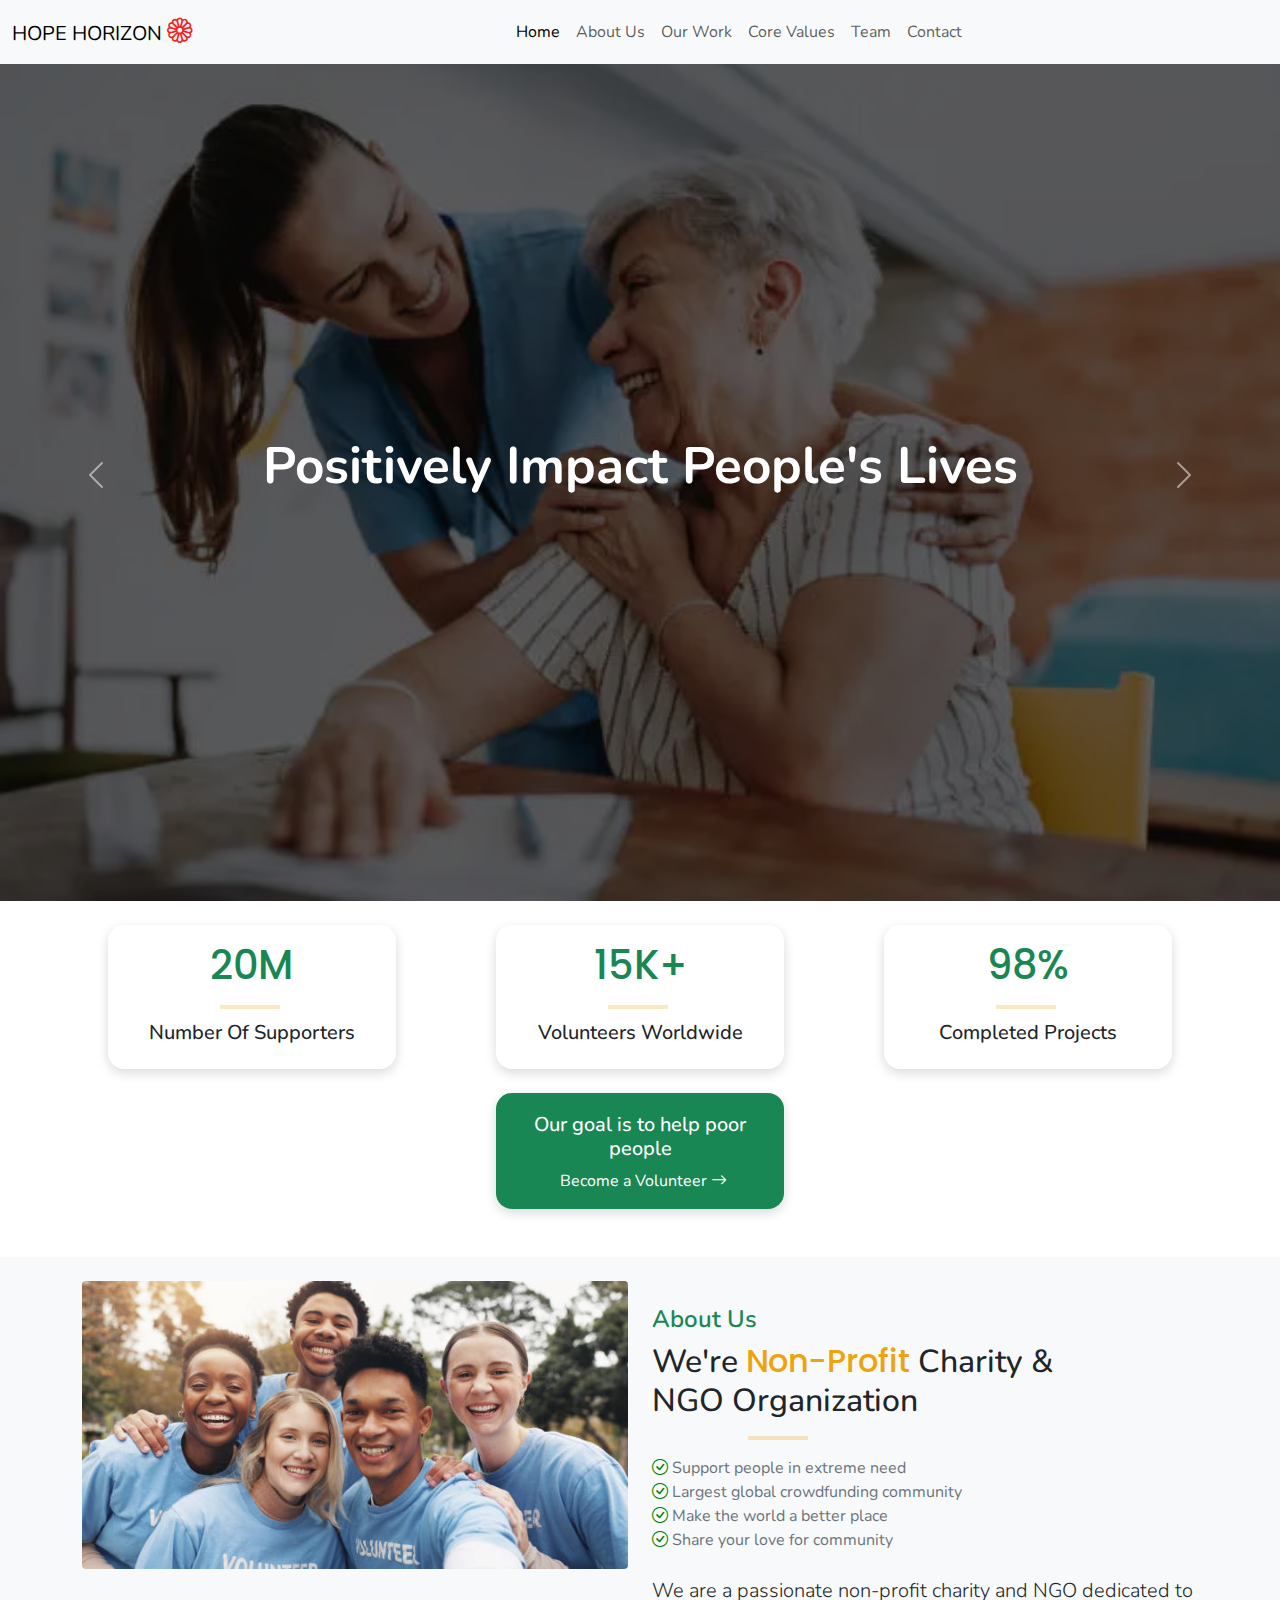
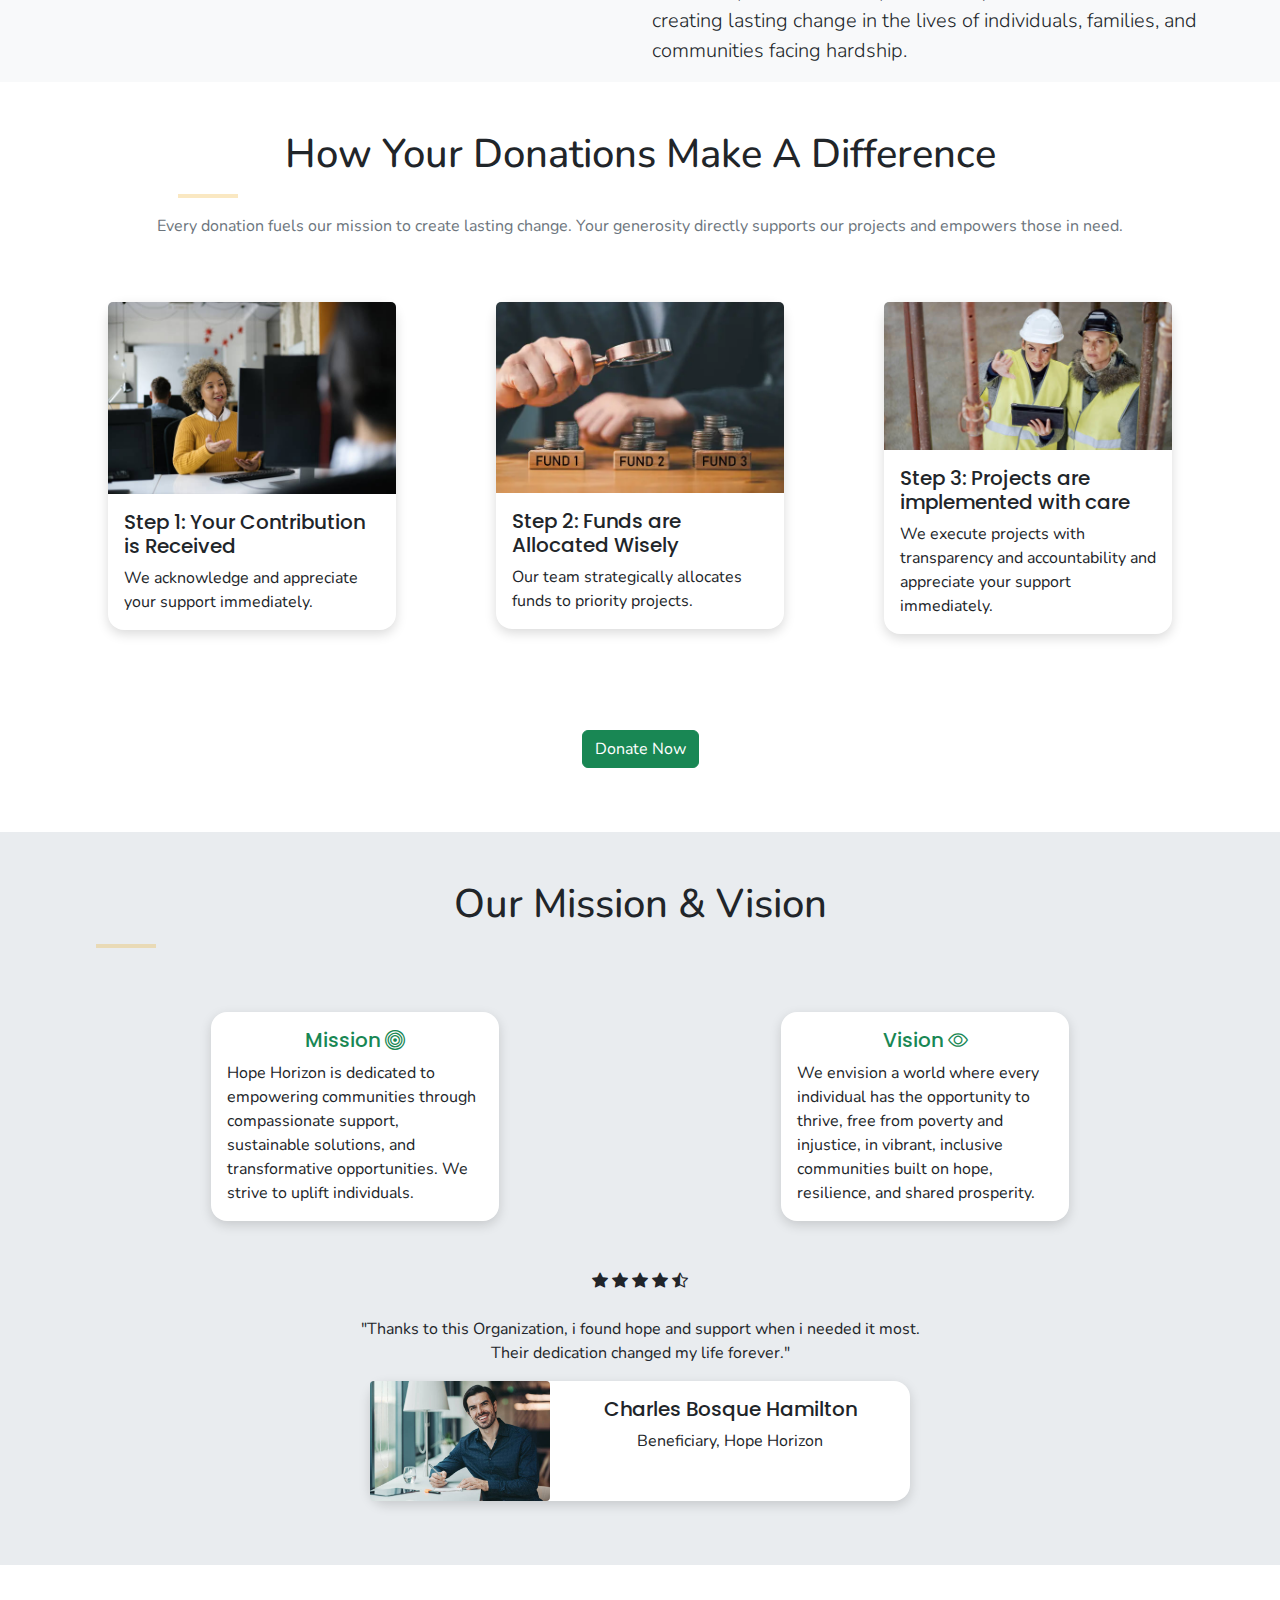
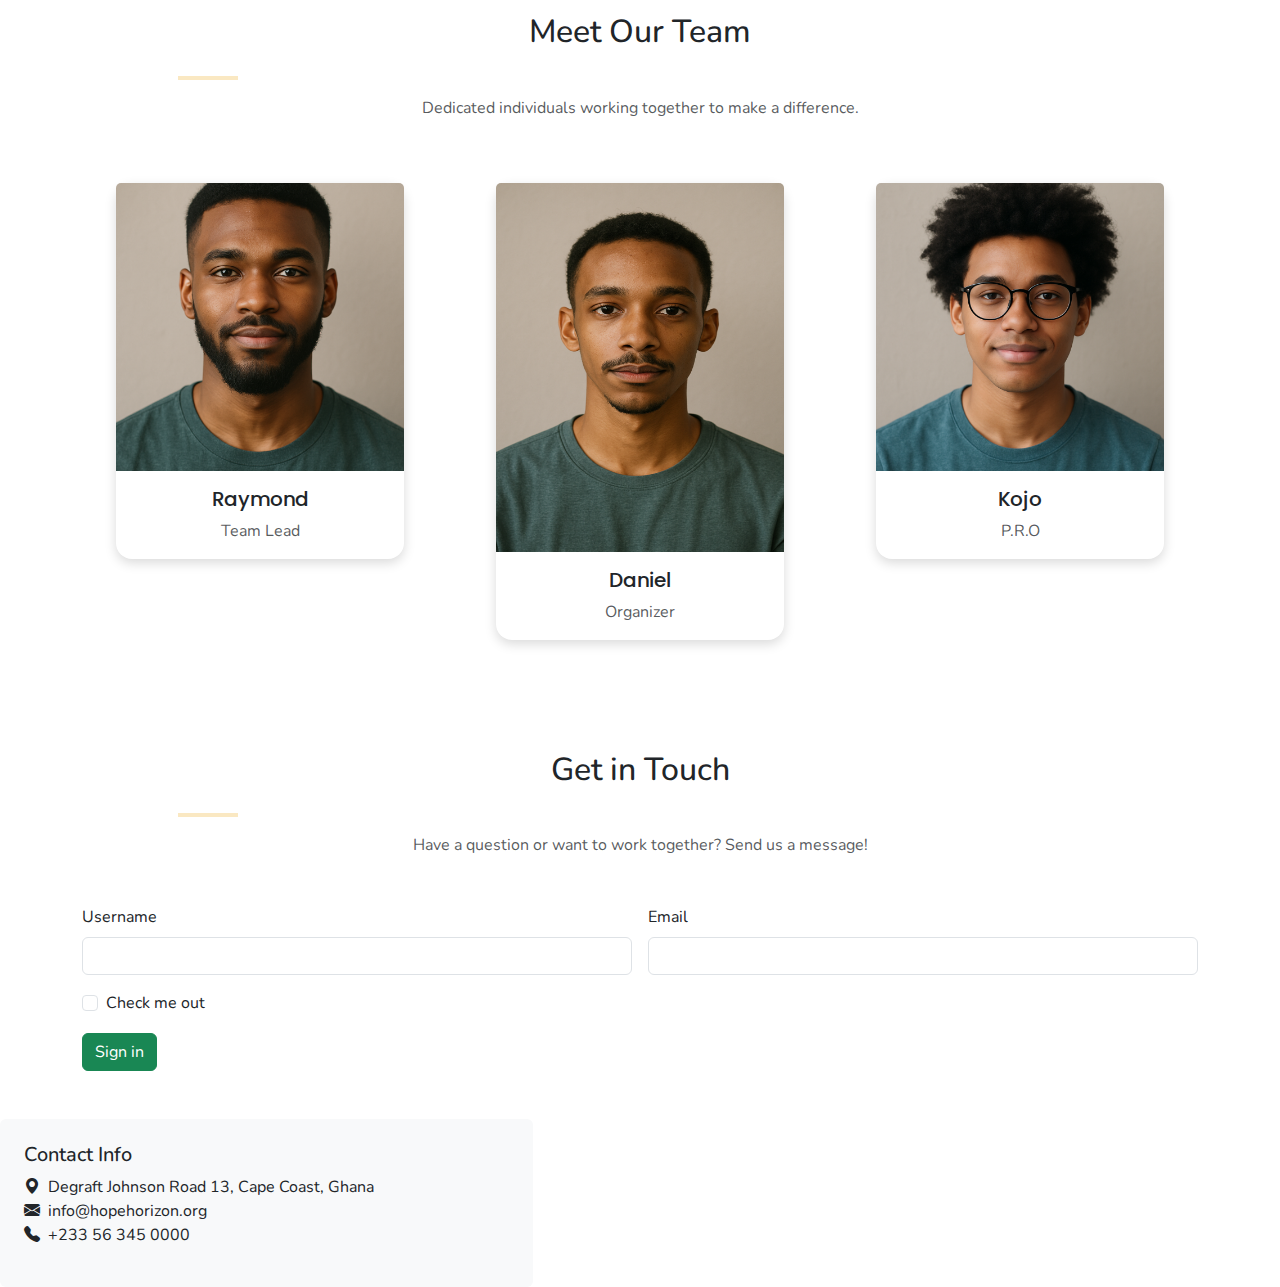
<file: index.html>
<!DOCTYPE html>
<html lang="en">
  <head>
    <meta charset="UTF-8" />
    <meta name="viewport" content="width=device-width, initial-scale=1.0" />
    <title>Non Profit Organization</title>
    <link rel="stylesheet" href="bootstrap-5.3.3-dist/css/bootstrap.min.css" />
    <link rel="stylesheet" href="style.css" />
    <link
      rel="stylesheet"
      href="https://cdn.jsdelivr.net/npm/bootstrap-icons@1.13.1/font/bootstrap-icons.min.css"
    />
    <link rel="preconnect" href="https://fonts.googleapis.com" />
    <link rel="preconnect" href="https://fonts.gstatic.com" crossorigin />
    <link
      href="https://fonts.googleapis.com/css2?family=Anton&family=Cormorant:ital,wght@0,300..700;1,300..700&family=Dancing+Script:wght@400..700&family=Montserrat:ital,wght@0,100..900;1,100..900&family=Nunito:ital,wght@0,200..1000;1,200..1000&family=Playwrite+RO:wght@100..400&family=Poppins:ital,wght@0,100;0,200;0,300;0,400;0,500;0,600;0,700;0,800;0,900;1,100;1,200;1,300;1,400;1,500;1,600;1,700;1,800;1,900&family=Roboto+Flex:opsz,wght@8..144,100..1000&family=Roboto:ital,wght@0,100..900;1,100..900&family=Send+Flowers&family=Style+Script&display=swap"
      rel="stylesheet"
    />
  </head>

  <body>
    <!-- NAVBAR -->
    <nav class="navbar navbar-expand-lg bg-body-tertiary fixed-top">
      <div class="container-fluid">
        <a class="navbar-brand" href="#"
          >HOPE HORIZON <i class="bi bi-flower1"></i
        ></a>
        <button
          class="navbar-toggler"
          type="button"
          data-bs-toggle="collapse"
          data-bs-target="#navbarNav"
          aria-controls="navbarNav"
          aria-expanded="false"
          aria-label="Toggle navigation"
        >
          <span class="navbar-toggler-icon"></span>
        </button>
        <div class="collapse navbar-collapse" id="navbarNav">
          <ul class="navbar-nav mx-auto">
            <li class="nav-item">
              <a class="nav-link active" aria-current="page" href="#home"
                >Home</a
              >
            </li>
            <li class="nav-item">
              <a class="nav-link" href="#about">About Us</a>
            </li>
            <li class="nav-item">
              <a class="nav-link" href="#work">Our Work</a>
            </li>
 <li class="nav-item">
              <a class="nav-link" href="#corevalues">Core Values</a>
            </li>


            <li class="nav-item">
              <a class="nav-link" href="#team">Team</a>
            </li>
            <li class="nav-item">
              <a class="nav-link" href="#contact">Contact</a>
            </li>
          </ul>
        </div>
      </div>
    </nav>

    <!-- first-section -->
    <section class="first-section mt-5" id="home">
      <div id="carouselExampleFade" class="carousel slide carousel-fade">
        <div class="carousel-inner">
          <div
            class="carousel-item active first-car-img d-flex justify-content-center align-items-center"
          >
            <img src="hero-image.webp" class="d-block w-100" alt="..." />
            <p class="text text-white">Positively Impact People's Lives</p>
          </div>
          <div
            class="carousel-item second-car-img d-flex justify-content-center align-items-center"
          >
            <img src="carousel-2.avif" class="d-block w-100" alt="..." />
            <p class="text text-white">God Loves A Cheerful Giver</p>
          </div>
          <div
            class="carousel-item third-car-img d-flex justify-content-center align-items-center"
          >
            <img src="carousel-3.webp" class="d-block w-100" alt="..." />
            <p class="text text-white">Make A Lasting Impact On Learners</p>
          </div>
        </div>
        <button
          class="carousel-control-prev"
          type="button"
          data-bs-target="#carouselExampleFade"
          data-bs-slide="prev"
        >
          <span class="carousel-control-prev-icon" aria-hidden="true"></span>
          <span class="visually-hidden">Previous</span>
        </button>
        <button
          class="carousel-control-next"
          type="button"
          data-bs-target="#carouselExampleFade"
          data-bs-slide="next"
        >
          <span class="carousel-control-next-icon" aria-hidden="true"></span>
          <span class="visually-hidden">Next</span>
        </button>
      </div>
    </section>
    <!-- second section -->
    <section class="second-section pt-4 pb-4">
      <div class="container">
        <div class="row gap-4">
          <div class="col-md">
            <!-- cards -->
            <div class="card mx-auto" style="width: 18rem">
              <div class="card-body">
                <h1 class="card-title text-center text-success">20M</h1>
                <hr />
                <h5 class="card-subtitle mb-2 text-center">
                  Number Of Supporters
                </h5>
              </div>
            </div>
          </div>
          <div class="col-md">
            <div class="card mx-auto" style="width: 18rem">
              <div class="card-body">
                <h1 class="card-title text-center text-success">15K+</h1>
                <hr />

                <h5 class="card-subtitle mb-2 text-center">
                  Volunteers Worldwide
                </h5>
              </div>
            </div>
          </div>
          <div class="col-md">
            <div class="card mx-auto" style="width: 18rem">
              <div class="card-body">
                <h1 class="card-title text-center text-success">98%</h1>
                <hr />

                <h5 class="card-subtitle mb-2 text-center">
                  Completed Projects
                </h5>
              </div>
            </div>
          </div>
          <div class="col-md">
            <div
              class="card mx-auto bg-success text-white"
              style="width: 18rem"
            >
              <div class="card-body pt-4">
                <!-- <h1 class="card-title text-center text-success">20M</h1> -->
                <h5 class="card-subtitle mb-2 text-center">
                  Our goal is to help poor people
                </h5>
                <a href="#" class="card-link text-white"
                  >Become a Volunteer <i class="bi bi-arrow-right"></i
                ></a>
              </div>
            </div>
            <span id="about"></span>
          </div>
        </div>
      </div>
    </section>
    <!-- third section -->
    <section class="third-section bg-body-tertiary pt-4 mt-4">
      <div class="container">
        <div class="row">
          <div class="col-md-6">
            <img
              src="third section image.jpg"
              class="img-fluid rounded-1"
              alt=""
            />
          </div>
          <div class="col-md-6">
            <h4 class="text-success about-text pt-4">About Us</h4>
            <h2>
              We're <span>Non-Profit</span> Charity & <br />
              NGO Organization
            </h2>
            <hr />
            <i class="bi bi-check-circle"></i>
            <p class="text-secondary support">Support people in extreme need</p>
            <br />
            <i class="bi bi-check-circle"></i>
            <p class="text-secondary support">
              Largest global crowdfunding community
            </p>
            <br />
            <i class="bi bi-check-circle"></i>
            <p class="text-secondary support">Make the world a better place</p>
            <br />
            <i class="bi bi-check-circle"></i>
            <p class="text-secondary support">Share your love for community</p>
            <br />
            <p class="lead mt-4">
              We are a passionate non-profit charity and NGO dedicated to
              creating lasting change in the lives of individuals, families, and
              communities facing hardship.
            </p>
          </div>
          <span id="work"></span>
        </div>
      </div>
    </section>
    <!-- fourth-section -->
    <section class="fourth-section mt-5 pb-5">
      <div class="container">
        <h1 class="text-center">How Your Donations Make A Difference</h1>
        <hr class="donations-hr">
        <p class="text-secondary pb-5 text-center">
          Every donation fuels our mission to create lasting change. Your
          generosity directly supports our projects and empowers those in need.
        </p>
        <div class="row gap-4">
          <div class="col-md">
            <div class="card mx-auto" style="width: 18rem">
              <img src="lady behind pc.jpg" class="card-img-top" alt="..." />
              <div class="card-body">
                <h5 class="card-title">
                  Step 1: Your Contribution is Received
                </h5>
                <p class="card-text">
                  We acknowledge and appreciate your support immediately.
                </p>
              </div>
            </div>
          </div>

          <div class="col-md">
            <div class="card mx-auto" style="width: 18rem">
              <img src="funds img.webp" class="card-img-top" alt="..." />
              <div class="card-body">
                <h5 class="card-title">Step 2: Funds are Allocated Wisely</h5>
                <p class="card-text">
                  Our team strategically allocates funds to priority projects.
                </p>
              </div>
            </div>
          </div>

          <div class="col-md">
            <div class="card mx-auto" style="width: 18rem">
              <img src="projects img.jpg" class="card-img-top" alt="..." />
              <div class="card-body">
                <h5 class="card-title">
                  Step 3: Projects are implemented with care
                </h5>
                <p class="card-text">
                  We execute projects with transparency and accountability and
                  appreciate your support immediately.
                </p>
              </div>
            </div>
          </div>
        </div>
      </div>
      <div class="button-div text-center mt-5">
        <button type="button" class="btn btn-success mt-5" id="btn">Donate Now</button>
        <p class="scriptText text-center mt-2" id="scriptText"></p>
      </div>
    </section>

    <!-- Mission and Vision -->
    <section class="bg-body-secondary pt-5 pb-5" id="corevalues">
      <h1 class="text-center">Our Mission & Vision</h1>
      <hr class="mission-hr">
      <div class="container">
        <div class="row d-flex justify-content-center">
          <div class="col-md-6 col-lg-6">
            <!-- cards -->
            <div class="card mt-5 mx-auto" style="width: 18rem">
              <div class="card-body">
                <h5 class="card-title text-center text-success">
                  Mission <i class="bi bi-bullseye"></i>
                </h5>
                <p class="card-text">
                  Hope Horizon is dedicated to empowering communities through
                  compassionate support, sustainable solutions, and
                  transformative opportunities. We strive to uplift individuals.
                </p>
              </div>
            </div>
          </div>
          <div class="col-md-6 col-lg-6">
            <div class="card mt-5 mx-auto" style="width: 18rem">
              <div class="card-body">
                <h5 class="card-title text-center text-success">
                  Vision <i class="bi bi-eye"></i>
                </h5>
                <p class="card-text">
                  We envision a world where every individual has the opportunity
                  to thrive, free from poverty and injustice, in vibrant,
                  inclusive communities built on hope, resilience, and shared
                  prosperity.
                </p>
              </div>
            </div>
          </div>
        </div>
        <div class="star-icons mt-5 text-center">
 <i class="bi bi-star-fill"></i>
<i class="bi bi-star-fill"></i>
<i class="bi bi-star-fill"></i>
<i class="bi bi-star-fill"></i>
<i class="bi bi-star-half"></i>
<p class="mt-4">
  "Thanks to this Organization, i found hope and support when i needed it most. <br> Their dedication changed my life forever."
</p>
<!-- Author -->
 <div class="card mb-3 mx-auto" style="max-width: 540px;">
  <div class="row g-0">
    <div class="col-md-4">
      <img src="author.jpg" class="img-fluid rounded-1" alt="...">
    </div>
    <div class="col-md-8">
      <div class="card-body">
        <h5 class="card-title">Charles Bosque Hamilton</h5>
        <p class="card-text">Beneficiary, Hope Horizon </p>
      
      </div>
    </div>
  </div>
</div>


        </div>
      </div>
    </section>

    <!-- Team -->
    <section class="fifth-section mt-5 pb-5" id="team">
      <div class="container text-center">
        <h2 class="mb-4">Meet Our Team</h2>
        <hr class="team-hr">
        <p class="mb-5 text-muted">
          Dedicated individuals working together to make a difference.
        </p>

        <div class="row">
          <div class="col-md-12 col-lg-4">
            <div class="card" style="width: 18rem; margin: 15px auto">
              <img src="Ray.png" class="card-img-top" alt="Raymond" />
              <div class="card-body">
                <h5 class="card-title">Raymond</h5>
                <p class="card-text text-muted">Team Lead</p>
              </div>
            </div>
          </div>
          <div class="col-md-12 col-lg-4">
            <div class="card" style="width: 18rem; margin: 15px auto">
              <img
                style="height: 41vh"
                src="Dan.png"
                class="card-img-top"
                alt="Daniel"
              />
              <div class="card-body">
                <h5 class="card-title">Daniel</h5>
                <p class="card-text text-muted">Organizer</p>
              </div>
            </div>
          </div>
          <div class="col-md-12 col-lg-4">
            <div class="card" style="width: 18rem; margin: 15px auto">
              <img src="Kojo.png" class="card-img-top" alt="Kojo" />
              <div class="card-body">
                <h5 class="card-title">Kojo</h5>
                <p class="card-text text-muted">P.R.O</p>
              </div>
            </div>
          </div>
        </div>
      </div>
    </section>
    <!-- Contact -->
    <section class="mt-5 pb-5">
      <div class="container" id="contact">
        <h2 class="text-center mb-4">Get in Touch</h2>
        <hr class="get-in-touch-hr">
        <p class="text-center mb-5 text-muted">
          Have a question or want to work together? Send us a message!
        </p>

        <form class="row g-3">
          <div class="col-md-6">
            <label for="Username" class="form-label">Username</label>
            <input type="text" class="form-control" id="inputUsername4" />
          </div>
          <div class="col-md-6">
            <label for="inputEmail4" class="form-label">Email</label>
            <input type="email" class="form-control" id="inputEmail4" />
          </div>
          <div class="col-12">
            <div class="form-check">
              <input class="form-check-input" type="checkbox" id="gridCheck" />
              <label class="form-check-label" for="gridCheck">
                Check me out
              </label>
            </div>
          </div>
          <div class="col-12">
            <button type="submit" class="btn btn-success">Sign in</button>
          </div>
        </form>
      </div>
    </section>
    <footer>
      <div class="col-lg-5 bg">
        <div class="p-4 bg-light rounded">
          <h5>Contact Info</h5>
          <ul class="list-unstyled">
            <li>
              <i class="bi bi-geo-alt-fill me-2"></i>Degraft Johnson Road 13,
              Cape Coast, Ghana
            </li>
            <li>
              <i class="bi bi-envelope-fill me-2"></i>info@hopehorizon.org
            </li>
            <li><i class="bi bi-telephone-fill me-2"></i>+233 56 345 0000</li>
          </ul>
        </div>
      </div>
    </footer>
    <script src="bootstrap-5.3.3-dist/js/bootstrap.min.js"></script>
    <script src="script.js"></script>
  </body>
</html>
</file>
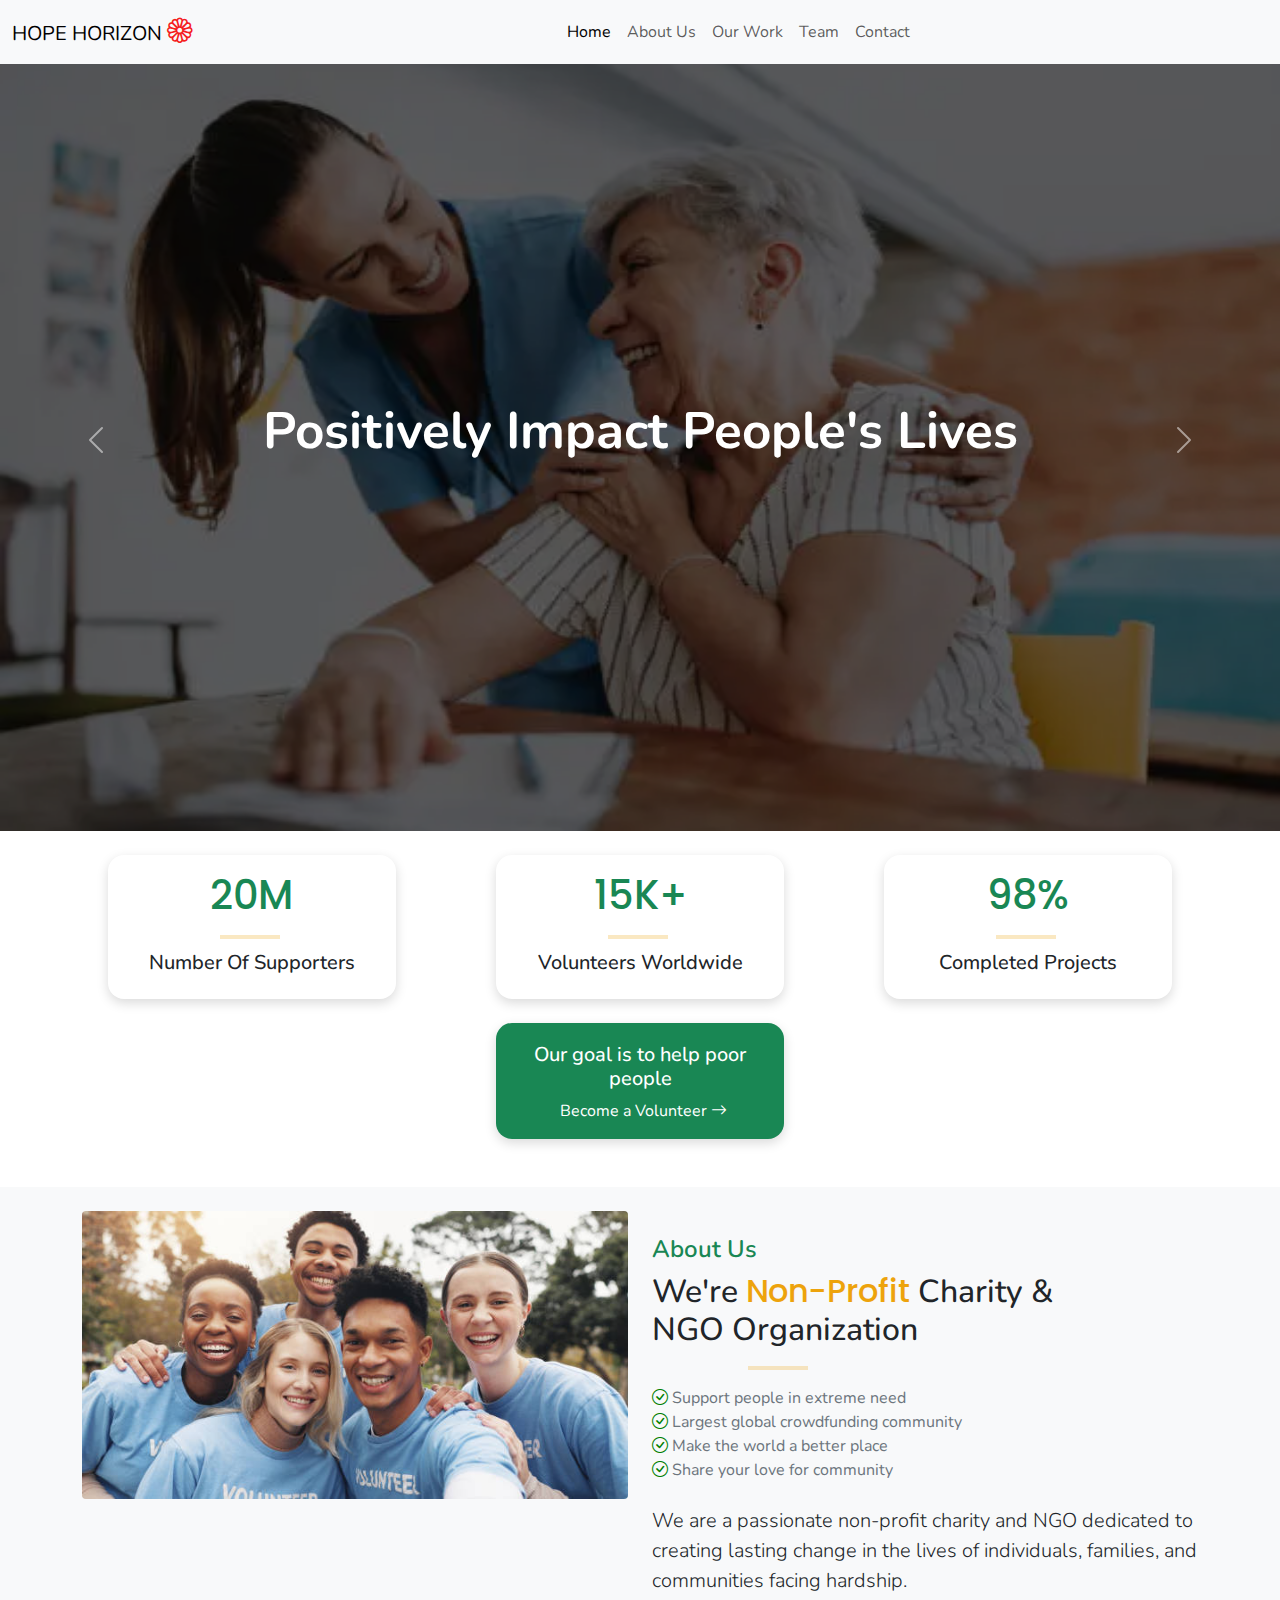
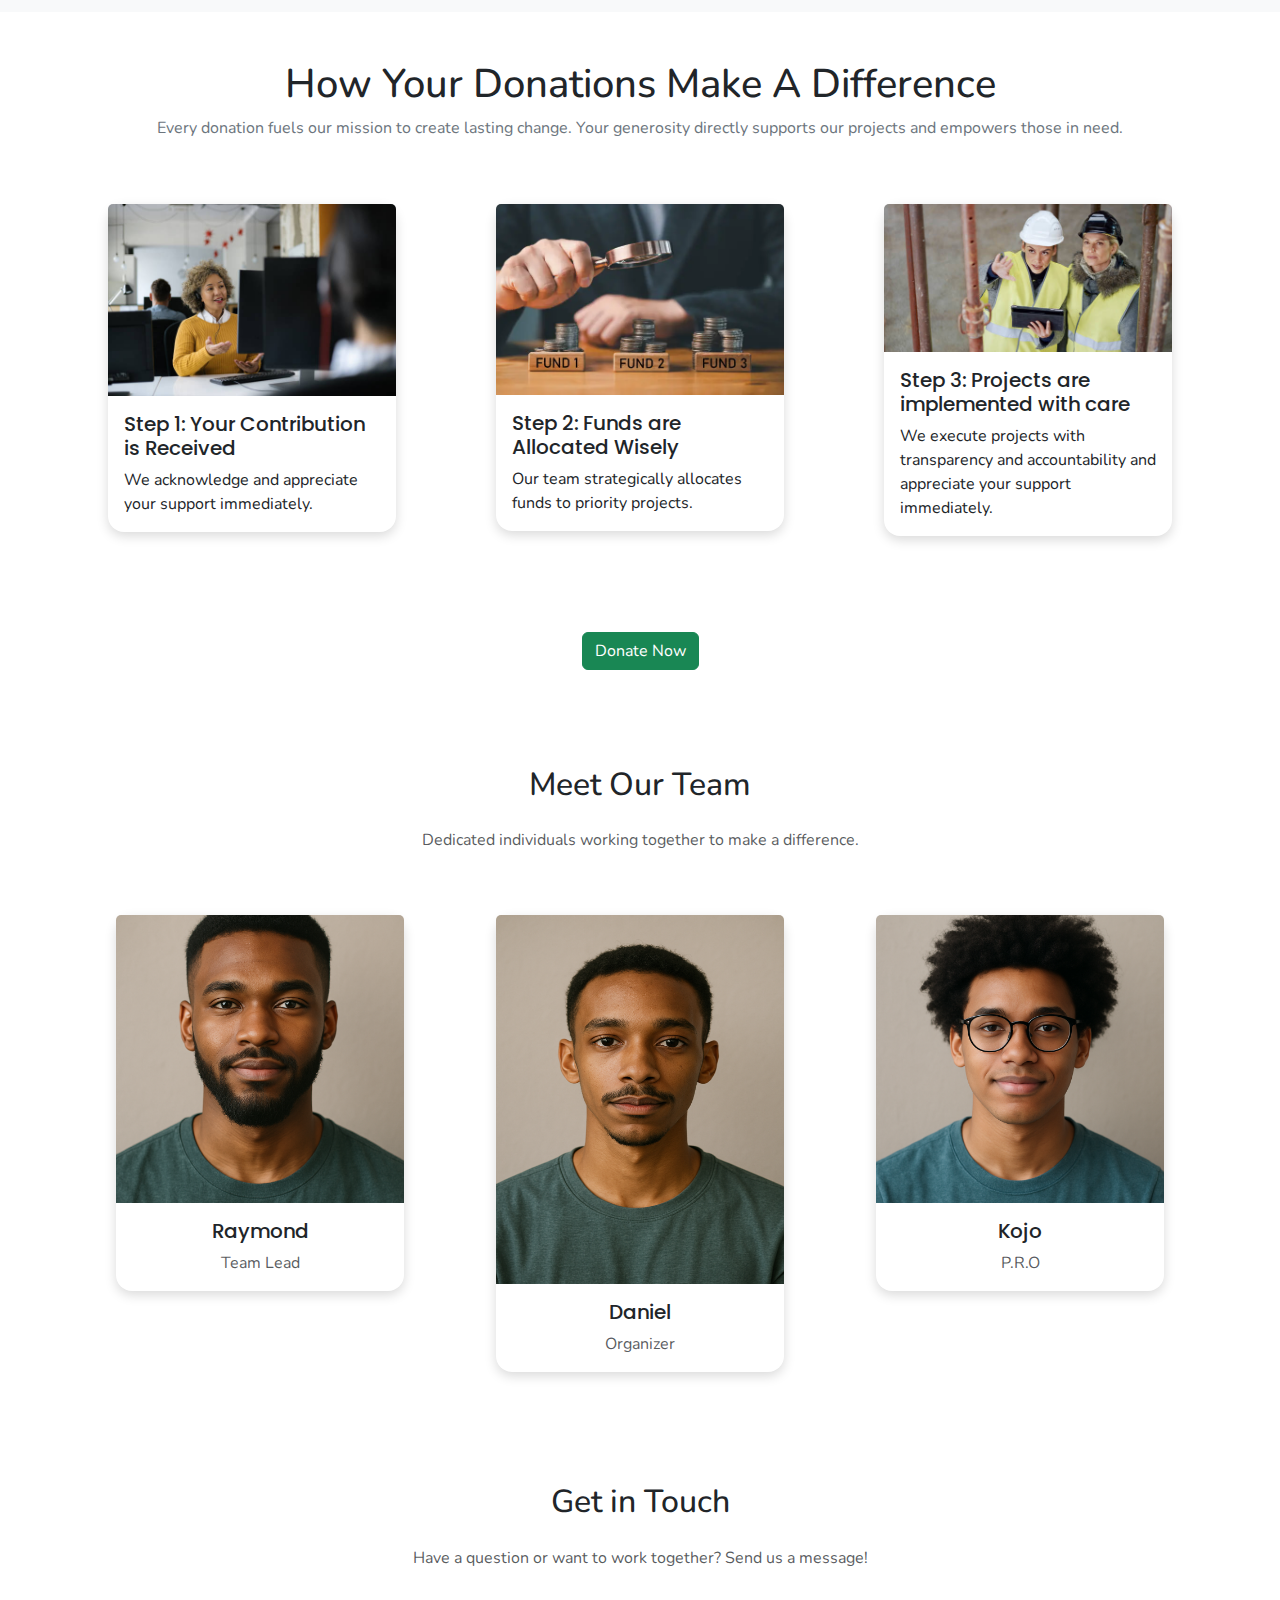
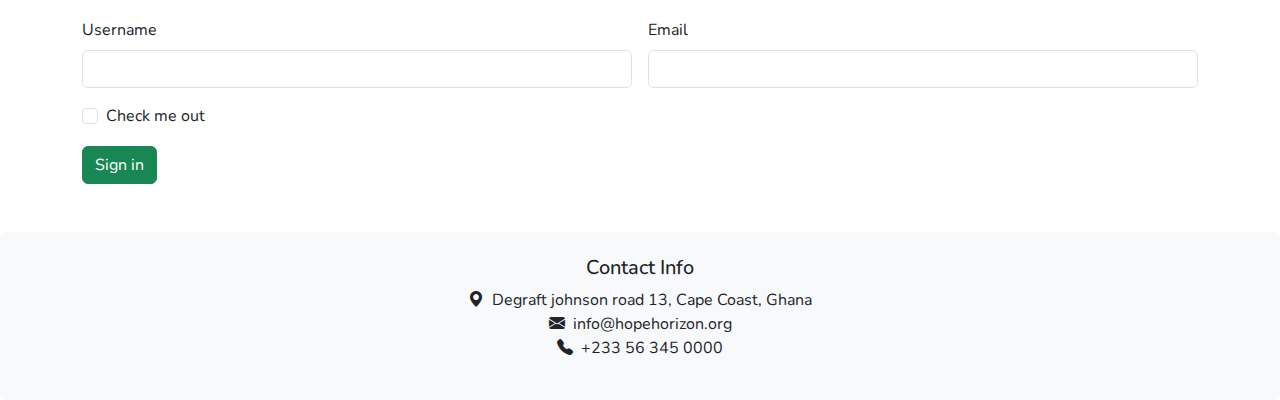
<file: Non-Profit/index.html>
<!DOCTYPE html>
<html lang="en">

<head>
  <meta charset="UTF-8" />
  <meta name="viewport" content="width=device-width, initial-scale=1.0" />
  <title>Non Profit Organization</title>
  <link rel="stylesheet" href="bootstrap-5.3.3-dist/css/bootstrap.min.css" />
  <link rel="stylesheet" href="style.css" />
  <link rel="stylesheet" href="https://cdn.jsdelivr.net/npm/bootstrap-icons@1.13.1/font/bootstrap-icons.min.css" />
  <link rel="preconnect" href="https://fonts.googleapis.com" />
  <link rel="preconnect" href="https://fonts.gstatic.com" crossorigin />
  <link
    href="https://fonts.googleapis.com/css2?family=Anton&family=Cormorant:ital,wght@0,300..700;1,300..700&family=Dancing+Script:wght@400..700&family=Montserrat:ital,wght@0,100..900;1,100..900&family=Nunito:ital,wght@0,200..1000;1,200..1000&family=Playwrite+RO:wght@100..400&family=Poppins:ital,wght@0,100;0,200;0,300;0,400;0,500;0,600;0,700;0,800;0,900;1,100;1,200;1,300;1,400;1,500;1,600;1,700;1,800;1,900&family=Roboto+Flex:opsz,wght@8..144,100..1000&family=Roboto:ital,wght@0,100..900;1,100..900&family=Send+Flowers&family=Style+Script&display=swap"
    rel="stylesheet" />
</head>

<body>
  <!-- NAVBAR -->
  <nav class="navbar navbar-expand-lg bg-body-tertiary fixed-top">
    <div class="container-fluid">
      <a class="navbar-brand" href="#">HOPE HORIZON <i class="bi bi-flower1"></i></a>
      <button class="navbar-toggler" type="button" data-bs-toggle="collapse" data-bs-target="#navbarNav"
        aria-controls="navbarNav" aria-expanded="false" aria-label="Toggle navigation">
        <span class="navbar-toggler-icon"></span>
      </button>
      <div class="collapse navbar-collapse" id="navbarNav">
        <ul class="navbar-nav mx-auto">
          <li class="nav-item">
            <a class="nav-link active" aria-current="page" href="#home">Home</a>
          </li>
          <li class="nav-item">
            <a class="nav-link" href="#about">About Us</a>
          </li>
          <li class="nav-item">
            <a class="nav-link" href="#work">Our Work</a>
          </li>
          <li class="nav-item">
            <a class="nav-link" href="#team">Team</a>
          </li>
          <li class="nav-item">
            <a class="nav-link" href="#contact">Contact</a>
          </li>
        </ul>
      </div>
    </div>
  </nav>

  <!-- first-section -->
  <section class="first-section mt-5" id="home">
    <div id="carouselExampleFade" class="carousel slide carousel-fade">
      <div class="carousel-inner">
        <div class="carousel-item active first-car-img d-flex justify-content-center align-items-center">
          <img src="hero-image.webp" class="d-block w-100" alt="..." />
          <p class="text text-white">Positively Impact People's Lives</p>
        </div>
        <div class="carousel-item second-car-img d-flex justify-content-center align-items-center">
          <img src="carousel-2.avif" class="d-block w-100" alt="..." />
          <p class="text text-white">God Loves A Cheerful Giver</p>
        </div>
        <div class="carousel-item third-car-img d-flex justify-content-center align-items-center">
          <img src="carousel-3.webp" class="d-block w-100" alt="..." />
          <p class="text text-white">Make A Lasting Impact On Learners</p>
        </div>
      </div>
      <button class="carousel-control-prev" type="button" data-bs-target="#carouselExampleFade" data-bs-slide="prev">
        <span class="carousel-control-prev-icon" aria-hidden="true"></span>
        <span class="visually-hidden">Previous</span>
      </button>
      <button class="carousel-control-next" type="button" data-bs-target="#carouselExampleFade" data-bs-slide="next">
        <span class="carousel-control-next-icon" aria-hidden="true"></span>
        <span class="visually-hidden">Next</span>
      </button>
    </div>
  </section>
  <!-- second section -->
  <section class="second-section pt-4 pb-4">
    <div class="container">
      <div class="row gap-4">
        <div class="col-md">
          <!-- cards -->
          <div class="card mx-auto" style="width: 18rem">
            <div class="card-body">
              <h1 class="card-title text-center text-success">20M</h1>
              <hr />
              <h5 class="card-subtitle mb-2 text-center">
                Number Of Supporters
              </h5>
            </div>
          </div>
        </div>
        <div class="col-md">
          <div class="card mx-auto" style="width: 18rem">
            <div class="card-body">
              <h1 class="card-title text-center text-success">15K+</h1>
              <hr />

              <h5 class="card-subtitle mb-2 text-center">
                Volunteers Worldwide
              </h5>
            </div>
          </div>
        </div>
        <div class="col-md">
          <div class="card mx-auto" style="width: 18rem">
            <div class="card-body">
              <h1 class="card-title text-center text-success">98%</h1>
              <hr />

              <h5 class="card-subtitle mb-2 text-center">
                Completed Projects
              </h5>
            </div>
          </div>
        </div>
        <div class="col-md">
          <div class="card mx-auto bg-success text-white" style="width: 18rem">
            <div class="card-body pt-4">
              <!-- <h1 class="card-title text-center text-success">20M</h1> -->
              <h5 class="card-subtitle mb-2 text-center">
                Our goal is to help poor people
              </h5>
              <a href="#" class="card-link text-white">Become a Volunteer <i class="bi bi-arrow-right"></i></a>
            </div>
          </div>
          <span id="about"></span>
        </div>
      </div>
    </div>
  </section>
  <!-- third section -->
  <section class="third-section bg-body-tertiary pt-4 mt-4">
    <div class="container">
      <div class="row">
        <div class="col-md-6">
          <img src="third section image.jpg" class="img-fluid rounded-1" alt="" />
        </div>
        <div class="col-md-6">
          <h4 class="text-success about-text pt-4">About Us</h4>
          <h2>
            We're <span>Non-Profit</span> Charity & <br />
            NGO Organization
          </h2>
          <hr />
          <i class="bi bi-check-circle"></i>
          <p class="text-secondary support">Support people in extreme need</p>
          <br />
          <i class="bi bi-check-circle"></i>
          <p class="text-secondary support">
            Largest global crowdfunding community
          </p>
          <br />
          <i class="bi bi-check-circle"></i>
          <p class="text-secondary support">Make the world a better place</p>
          <br />
          <i class="bi bi-check-circle"></i>
          <p class="text-secondary support">Share your love for community</p>
          <br />
          <p class="lead mt-4">
            We are a passionate non-profit charity and NGO dedicated to
            creating lasting change in the lives of individuals, families, and
            communities facing hardship.
          </p>
        </div>
        <span id="work"></span>
      </div>
    </div>
  </section>
  <!-- fourth-section -->
  <section class="fourth-section mt-5 pb-5">
    <div class="container">
      <h1 class="text-center">How Your Donations Make A Difference</h1>
      <p class="text-secondary pb-5 text-center">
        Every donation fuels our mission to create lasting change. Your
        generosity directly supports our projects and empowers those in need.
      </p>
      <div class="row gap-4">
        <div class="col-md">
          <div class="card mx-auto" style="width: 18rem">
            <img src="lady behind pc.jpg" class="card-img-top" alt="..." />
            <div class="card-body">
              <h5 class="card-title">
                Step 1: Your Contribution is Received
              </h5>
              <p class="card-text">
                We acknowledge and appreciate your support immediately.
              </p>
            </div>
          </div>
        </div>

        <div class="col-md">
          <div class="card mx-auto" style="width: 18rem">
            <img src="funds img.webp" class="card-img-top" alt="..." />
            <div class="card-body">
              <h5 class="card-title">Step 2: Funds are Allocated Wisely</h5>
              <p class="card-text">
                Our team strategically allocates funds to priority projects.
              </p>
            </div>
          </div>
        </div>

        <div class="col-md">
          <div class="card mx-auto" style="width: 18rem">
            <img src="projects img.jpg" class="card-img-top" alt="..." />
            <div class="card-body">
              <h5 class="card-title">
                Step 3: Projects are implemented with care
              </h5>
              <p class="card-text">
                We execute projects with transparency and accountability and
                appreciate your support immediately.
              </p>
            </div>
          </div>
        </div>
      </div>
    </div>
    <div class="button-div text-center mt-5">
      <button type="button" class="btn btn-success mt-5">Donate Now</button>
    </div>
  </section>
  <!-- Team -->
  <section class="fifth-section mt-5 pb-5" id="team">
    <div class="container text-center">
      <h2 class="mb-4">Meet Our Team</h2>
      <p class="mb-5 text-muted">Dedicated individuals working together to make a difference.</p>

      <div class="row">
        <div class="col">
          <div class="card" style="width: 18rem;margin:15px auto;">
            <img src="Ray.png" class="card-img-top" alt="...">
            <div class="card-body">
              <h5 class="card-title">Raymond</h5>
              <p class="card-text text-muted">Team Lead</p>
            </div>
          </div>
        </div>
        <div class="col">
          <div class="card" style="width: 18rem;margin:15px auto;">
            <img style="height: 41vh;" src="Dan.png" class="card-img-top" alt="...">
            <div class="card-body">
              <h5 class="card-title">Daniel</h5>
              <p class="card-text text-muted">Organizer</p>
            </div>
          </div>
        </div>
        <div class="col">
          <div class="card" style="width: 18rem;margin:15px auto;">
            <img src="Kojo.png" class="card-img-top" alt="...">
            <div class="card-body">
              <h5 class="card-title">Kojo</h5>
              <p class="card-text text-muted">P.R.O</p>
            </div>
          </div>
        </div>
      </div>
    </div>
  </section>
  <!-- Contact -->
  <section class="mt-5 pb-5">
    <div class="container" id="contact">
      <h2 class="text-center mb-4">Get in Touch</h2>
      <p class="text-center mb-5 text-muted">Have a question or want to work together? Send us a message!</p>

      <form class="row g-3">
        <div class="col-md-6">
          <label for="Username" class="form-label">Username</label>
          <input type="text" class="form-control" id="inputUsername4">
        </div>
        <div class="col-md-6">
          <label for="inputEmail4" class="form-label">Email</label>
          <input type="email" class="form-control" id="inputEmail4">
        </div>
        <div class="col-12">
          <div class="form-check">
            <input class="form-check-input" type="checkbox" id="gridCheck">
            <label class="form-check-label" for="gridCheck">
              Check me out
            </label>
          </div>
        </div>
        <div class="col-12">
          <button type="submit" class="btn btn-success">Sign in</button>
        </div>
      </form>
    </div>
  </section>
  <footer>
    <div class="col-lg-5 bg">
      <div class="p-4 bg-light rounded">
        <h5>Contact Info</h5>
        <ul class="list-unstyled">
          <li><i class="bi bi-geo-alt-fill me-2"></i>Degraft johnson road 13, Cape Coast, Ghana</li>
          <li><i class="bi bi-envelope-fill me-2"></i>info@hopehorizon.org</li>
          <li><i class="bi bi-telephone-fill me-2"></i>+233 56 345 0000</li>
        </ul>
      </div>
    </div>
  </footer>
  <script src="bootstrap-5.3.3-dist/js/bootstrap.min.js"></script>
</body>
</html>
</file>
<file: style.css>
* {
  font-family: nunito;
}

.bi-flower1 {
  color: rgba(245, 8, 8, 0.91);
  font-size: 1.6rem;
}

.text {
  position: absolute;

  font-size: 4vw;
  font-weight: bold;
}

.first-car-img::before {
  content: "";
  position: absolute;
  width: 100%;
  height: 100%;
  top: 0;
  left: 0;
  background: rgba(0, 0, 0, 0.592);
}
.first-car-img {
  position: relative;
}

.second-car-img {
  position: relative;
}
.second-car-img::before {
  content: "";
  position: absolute;
  width: 100%;
  height: 100%;
  top: 0;
  left: 0;
  background: rgba(0, 0, 0, 0.592);
}

.third-car-img {
  position: relative;
}
.third-car-img::before {
  content: "";
  position: absolute;
  width: 100%;
  height: 100%;
  top: 0;
  left: 0;
  background: rgba(0, 0, 0, 0.592);
}

.card-title {
  font-family: poppins;
  font-weight: 500;
}
.card {
  border: none;
  border-radius: 1rem;
  box-shadow: 0 4px 12px rgba(0, 0, 0, 0.15);
}
.card-link {
  color: black;
  text-decoration: none;
  margin-left: 3rem;
}
hr {
  border: 2px solid;
  color: #eda30c;
  width: 60px;
  margin-left: 6rem;
}
.about-text {
  font-weight: 600;
}
span {
  color: #eda30c;
  font-weight: 500;
  font-family: poppins;
}
.support{
  display: inline;
}
.bi-check-circle{
  color: green;
}
</file>
<file: Non-Profit/style.css>
* {
  font-family: nunito;
}
.d-block{
  height: 87vh;
}
.bi-flower1 {
  color: rgba(245, 8, 8, 0.91);
  font-size: 1.6rem;
}

.text {
  position: absolute;

  font-size: 4vw;
  font-weight: bold;
}

.first-car-img::before {
  content: "";
  position: absolute;
  width: 100%;
  height: 100%;
  top: 0;
  left: 0;
  background: rgba(0, 0, 0, 0.592);
}
.first-car-img {
  position: relative;
}

.second-car-img {
  position: relative;
}
.second-car-img::before {
  content: "";
  position: absolute;
  width: 100%;
  height: 100%;
  top: 0;
  left: 0;
  background: rgba(0, 0, 0, 0.592);
}

.third-car-img {
  position: relative;
}
.third-car-img::before {
  content: "";
  position: absolute;
  width: 100%;
  height: 100%;
  top: 0;
  left: 0;
  background: rgba(0, 0, 0, 0.592);
}

.card-title {
  font-family: poppins;
  font-weight: 500;
}
.card {
  border: none;
  border-radius: 1rem;
  box-shadow: 0 4px 12px rgba(0, 0, 0, 0.15);
}
.card-link {
  color: black;
  text-decoration: none;
  margin-left: 3rem;
}
hr {
  border: 2px solid;
  color: #eda30c;
  width: 60px;
  margin-left: 6rem;
}
.about-text {
  font-weight: 600;
}
span {
  color: #eda30c;
  font-weight: 500;
  font-family: poppins;
}
.support{
  display: inline;
}
.bi-check-circle{
  color: green;
}
.bg{
  
  width: 100%;
  align-self: center;
  text-align: center;
}
@media(max-width:500px) {
  .d-block{
  height: 50vh;
}
}
</file>
